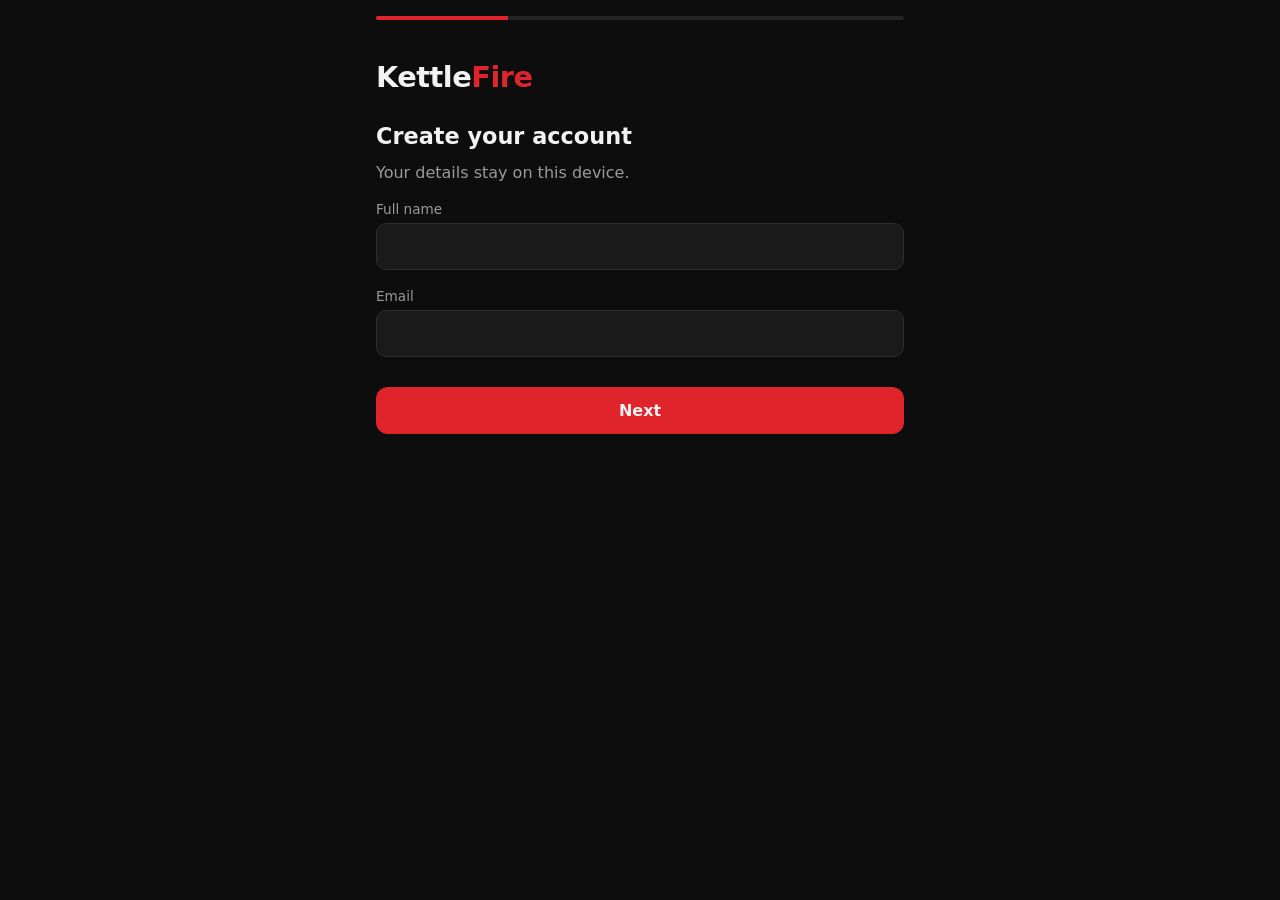
<file: index.html>
<!doctype html>
<html lang="en">
<head>
  <meta charset="utf-8">
  <meta name="viewport" content="width=device-width, initial-scale=1, viewport-fit=cover">
  <meta name="theme-color" content="#111111">
  <meta name="description" content="Kettlebell training plans, guided workouts and streak tracking.">
  <meta name="apple-mobile-web-app-capable" content="yes">
  <meta name="apple-mobile-web-app-status-bar-style" content="black-translucent">
  <meta name="apple-mobile-web-app-title" content="KettleFire">
  <title>KettleFire</title>
  <link rel="manifest" href="manifest.webmanifest">
  <link rel="icon" href="icons/icon-192.png" type="image/png">
  <link rel="apple-touch-icon" href="icons/icon-180.png">
  <link rel="stylesheet" href="css/style.css">
</head>
<body>
  <div id="app"></div>

  <nav id="tabbar" class="tabbar" hidden>
    <button data-tab="train" class="tab active"><span class="tab-ico">🏋️</span>Train</button>
    <button data-tab="calendar" class="tab"><span class="tab-ico">📅</span>Calendar</button>
    <button data-tab="profile" class="tab"><span class="tab-ico">👤</span>Profile</button>
  </nav>

  <script src="js/storage.js"></script>
  <script src="js/workouts.js"></script>
  <script src="js/calendar.js"></script>
  <script src="js/app.js"></script>
</body>
</html>
</file>
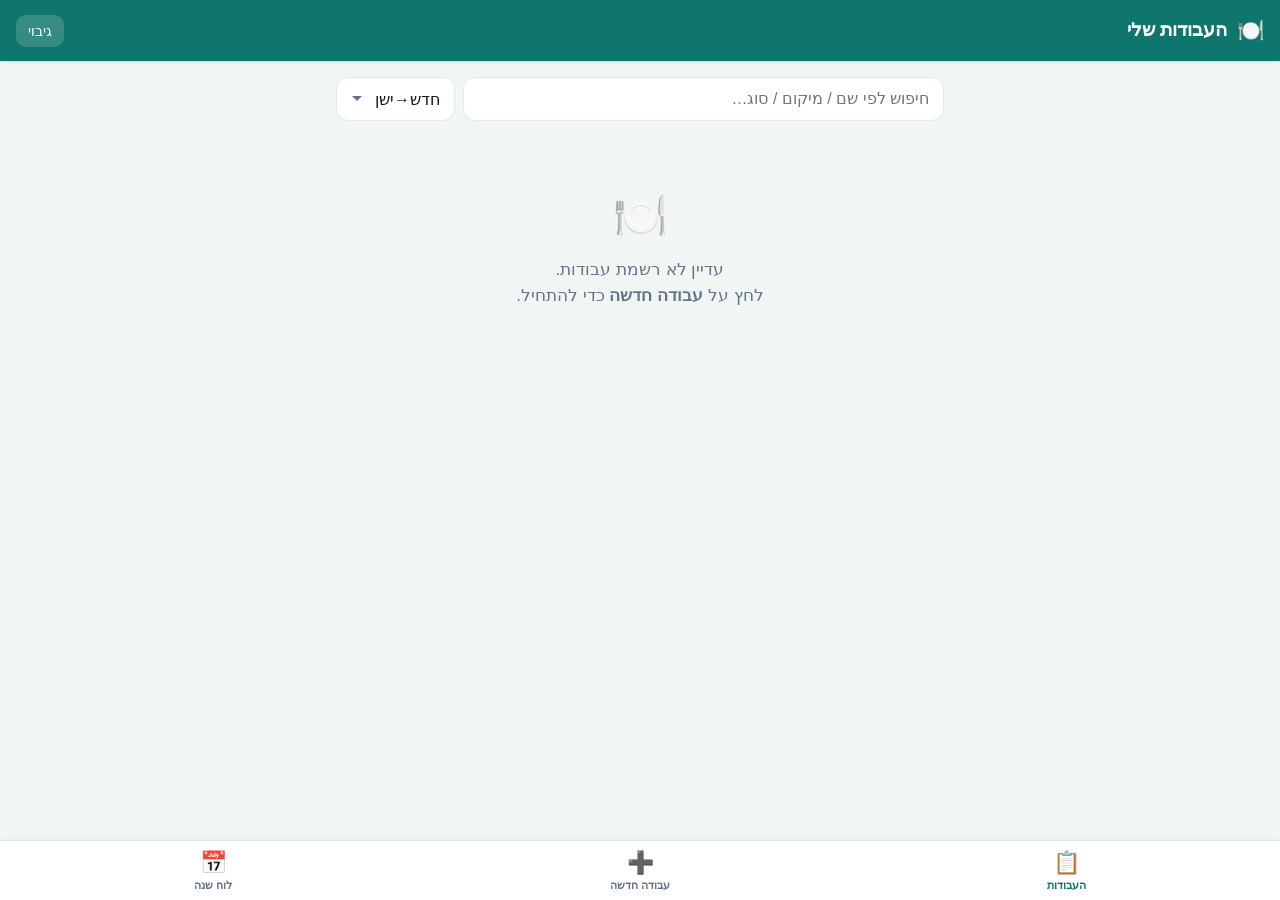
<file: docs/index.html>
<!DOCTYPE html>
<html lang="he" dir="rtl">
<head>
  <meta charset="UTF-8" />
  <meta name="viewport" content="width=device-width, initial-scale=1, viewport-fit=cover, maximum-scale=1" />
  <meta name="theme-color" content="#0f766e" />
  <meta name="apple-mobile-web-app-capable" content="yes" />
  <meta name="apple-mobile-web-app-status-bar-style" content="black-translucent" />
  <meta name="apple-mobile-web-app-title" content="אירועים" />
  <title>ניהול אירועים ומלצרים</title>
  <link rel="manifest" href="manifest.webmanifest" />
  <link rel="icon" href="icons/icon-192.png" />
  <link rel="apple-touch-icon" href="icons/icon-192.png" />
  <link rel="stylesheet" href="styles.css" />
</head>
<body>
  <header class="app-header">
    <span class="logo">🍽️</span>
    <h1 id="header-title">האירועים שלי</h1>
    <span class="spacer"></span>
    <button class="header-btn" id="btn-backup" title="גיבוי ושחזור">גיבוי</button>
  </header>

  <!-- ========== VIEW: NEW / EDIT JOB ========== -->
  <section class="view" id="view-form">
    <div class="section-title" id="form-mode-title">רישום עבודה חדשה</div>
    <form id="job-form" autocomplete="off">
      <input type="hidden" id="f-id" />

      <div class="card">
        <h3>פרטי הלקוח והאירוע</h3>
        <div class="field">
          <label for="f-client">שם הלקוח</label>
          <input type="text" id="f-client" placeholder="שם הלקוח" />
        </div>
        <div class="field">
          <label for="f-date">תאריך האירוע</label>
          <input type="date" id="f-date" />
        </div>
        <div class="row2">
          <div class="field">
            <label for="f-daytype">שבת / יום חול</label>
            <select id="f-daytype">
              <option value="">— בחר —</option>
              <option value="יום חול">יום חול</option>
              <option value="שבת">שבת</option>
            </select>
          </div>
          <div class="field">
            <label for="f-guests">כמות אורחים</label>
            <input type="number" id="f-guests" inputmode="numeric" min="0" placeholder="0" />
          </div>
        </div>
        <div class="field">
          <label for="f-eventtype">סוג האירוע</label>
          <select id="f-eventtype">
            <option value="">— בחר —</option>
            <option>בר מצווה</option>
            <option>בת מצווה</option>
            <option>שבת בר מצווה</option>
            <option>שבת בת מצווה</option>
            <option>שבת חתן</option>
            <option>שבת שבע ברכות</option>
            <option>שבע ברכות</option>
            <option>ברית</option>
            <option value="__other__">אחר…</option>
          </select>
          <input type="text" id="f-eventtype-other" class="hidden" placeholder="פרט את סוג האירוע" style="margin-top:8px" />
        </div>
        <div class="field">
          <label for="f-esthours">שעות משוערות של האירוע</label>
          <input type="number" id="f-esthours" inputmode="decimal" min="0" step="0.5" placeholder="לדוגמה 5" />
        </div>
      </div>

      <div class="card">
        <h3>מיקום</h3>
        <div class="field">
          <label for="f-location">מיקום האירוע</label>
          <input type="text" id="f-location" placeholder="עיר / אולם / כתובת" />
        </div>
        <div class="row2">
          <div class="field">
            <label for="f-hall">סוג המקום</label>
            <select id="f-hall">
              <option value="">— בחר —</option>
              <option>בית כנסת</option>
              <option>בית פרטי</option>
              <option>דירה</option>
              <option>אולם</option>
              <option value="__other__">אחר…</option>
            </select>
          </div>
          <div class="field">
            <label for="f-plates">סוג צלחות</label>
            <select id="f-plates">
              <option value="">— בחר —</option>
              <option>חד"פ</option>
              <option>רב פעמי</option>
            </select>
          </div>
        </div>
        <input type="text" id="f-hall-other" class="hidden" placeholder="פרט את סוג המקום" />
      </div>

      <div class="card">
        <h3>ניהול וצוות</h3>
        <div class="field">
          <label for="f-manager">מי המנהל באירוע</label>
          <select id="f-manager">
            <option value="">— בחר —</option>
            <option>טפר</option>
            <option>מיכה</option>
            <option value="__other__">אחר…</option>
          </select>
          <input type="text" id="f-manager-other" class="hidden" placeholder="שם המנהל" style="margin-top:8px" />
        </div>
        <div class="row2">
          <div class="field">
            <label for="f-numwaiters">כמות מלצרים</label>
            <input type="number" id="f-numwaiters" inputmode="numeric" min="0" max="60" placeholder="0" />
          </div>
          <div class="field">
            <label for="f-waiterrate">תשלום למלצר לשעה <span class="hint">(₪)</span></label>
            <input type="number" id="f-waiterrate" inputmode="decimal" min="0" placeholder="0" />
          </div>
        </div>

        <div class="toggle-row">
          <input type="checkbox" id="f-special-on" />
          <label for="f-special-on">יש מלצר מיוחד (תשלום גבוה יותר)</label>
        </div>
        <div id="special-fields" class="hidden">
          <div class="row2">
            <div class="field">
              <label for="f-special-name">שם המלצר המיוחד</label>
              <input type="text" id="f-special-name" placeholder="שם" />
            </div>
            <div class="field">
              <label for="f-special-rate">תשלום לשעה <span class="hint">(₪)</span></label>
              <input type="number" id="f-special-rate" inputmode="decimal" min="0" placeholder="0" />
            </div>
          </div>
        </div>

        <div class="field" id="waiter-names-field">
          <label>שמות המלצרים</label>
          <div id="waiter-names-container"></div>
          <div class="hint" id="waiter-names-hint">קבע קודם את כמות המלצרים כדי להזין שמות</div>
        </div>
      </div>

      <div class="card">
        <h3>תשלום</h3>
        <div class="field">
          <label for="f-total">סכום כולל שנתתי ללקוח <span class="hint">(₪)</span></label>
          <input type="number" id="f-total" inputmode="decimal" min="0" placeholder="0" />
        </div>
        <div class="toggle-row">
          <input type="checkbox" id="f-paid" />
          <label for="f-paid">הלקוח שילם</label>
        </div>
        <div id="calc-box" class="calc-box hidden"></div>
      </div>

      <div class="card">
        <h3>הערות</h3>
        <div class="field">
          <textarea id="f-notes" placeholder="הערות חופשיות, בקשות מיוחדות…"></textarea>
        </div>
      </div>

      <div class="btn-row" style="margin-bottom:14px">
        <button type="button" class="btn secondary" id="btn-cancel-edit">ביטול</button>
        <button type="submit" class="btn" id="btn-save">שמור עבודה</button>
      </div>
    </form>
  </section>

  <!-- ========== VIEW: LIST ========== -->
  <section class="view" id="view-list">
    <div class="list-controls">
      <input type="search" id="search-input" placeholder="חיפוש לפי שם / מיקום / סוג…" />
      <select id="sort-select" style="width:auto">
        <option value="date-desc">חדש→ישן</option>
        <option value="date-asc">ישן→חדש</option>
        <option value="upcoming">הקרובים</option>
      </select>
    </div>
    <div id="list-container"></div>
  </section>

  <!-- ========== VIEW: CALENDAR ========== -->
  <section class="view" id="view-calendar">
    <div class="cal-header">
      <button class="cal-nav" id="cal-prev">‹</button>
      <div class="title" id="cal-title"></div>
      <button class="cal-nav" id="cal-next">›</button>
    </div>
    <div class="cal-grid" id="cal-dow-row"></div>
    <div class="cal-grid" id="cal-grid" style="margin-top:4px"></div>
    <div class="cal-day-events" id="cal-day-events"></div>
  </section>

  <!-- ========== BOTTOM NAV ========== -->
  <nav class="bottom-nav">
    <button class="nav-btn" data-view="list"><span class="ic">📋</span>העבודות</button>
    <button class="nav-btn" data-view="form"><span class="ic">➕</span>עבודה חדשה</button>
    <button class="nav-btn" data-view="calendar"><span class="ic">📅</span>לוח שנה</button>
  </nav>

  <div class="toast" id="toast"></div>

  <!-- Confirm modal -->
  <div class="modal-backdrop" id="modal">
    <div class="modal">
      <p id="modal-text"></p>
      <div class="btn-row">
        <button class="btn secondary" id="modal-cancel">ביטול</button>
        <button class="btn danger" id="modal-ok">מחק</button>
      </div>
    </div>
  </div>

  <input type="file" id="import-file" accept="application/json" class="hidden" />

  <script src="app.js"></script>
</body>
</html>
</file>
<file: css/style.css>
:root {
  --bg: #0d0d0d;
  --surface: #1a1a1a;
  --surface-2: #242424;
  --border: #2e2e2e;
  --text: #f2f2f2;
  --muted: #9a9a9a;
  --red: #e0242c;
  --red-dark: #a3151b;
  --orange: #ff8a1f;
  --green: #3cbf6a;
  --radius: 14px;
  color-scheme: dark;
}

* { box-sizing: border-box; }

html, body {
  margin: 0;
  background: var(--bg);
  color: var(--text);
  font-family: system-ui, -apple-system, "Segoe UI", Roboto, sans-serif;
  -webkit-tap-highlight-color: transparent;
}

body { min-height: 100dvh; }

#app {
  max-width: 560px;
  margin: 0 auto;
  padding: calc(16px + env(safe-area-inset-top)) 16px calc(96px + env(safe-area-inset-bottom));
}

h1, h2, h3 { margin: 0 0 8px; line-height: 1.2; }
h2 { font-size: 1.4rem; }
h3 { font-size: 1rem; margin-top: 16px; }
p { line-height: 1.5; margin: 0 0 12px; }

.muted { color: var(--muted); }
.small { font-size: .85rem; }

.brand { font-size: 1.8rem; font-weight: 800; letter-spacing: -.5px; }
.brand span { color: var(--red); }
.page-title { font-size: 1.6rem; margin-bottom: 16px; }

.eyebrow {
  color: var(--red);
  font-size: .75rem;
  font-weight: 700;
  letter-spacing: .08em;
  text-transform: uppercase;
  margin-bottom: 6px;
}

/* ---- buttons ---- */
.btn {
  border: 0;
  border-radius: 12px;
  padding: 14px 20px;
  font: inherit;
  font-weight: 700;
  cursor: pointer;
  color: var(--text);
}
.btn.primary { background: var(--red); }
.btn.primary:active { background: var(--red-dark); }
.btn.ghost { background: transparent; border: 1px solid var(--border); }
.btn.block { display: block; width: 100%; margin-top: 12px; }
.btn.huge { padding: 22px; font-size: 1.3rem; }

.icon-btn {
  background: var(--surface-2);
  border: 0;
  color: var(--text);
  width: 36px; height: 36px;
  border-radius: 50%;
  font-size: 1.1rem;
  cursor: pointer;
}

/* ---- onboarding ---- */
.onboard { display: flex; flex-direction: column; gap: 4px; }
.onboard .brand { margin: 16px 0 24px; }

label {
  display: flex;
  flex-direction: column;
  gap: 6px;
  font-size: .85rem;
  color: var(--muted);
  margin-bottom: 14px;
}
input, select {
  background: var(--surface);
  border: 1px solid var(--border);
  border-radius: 10px;
  color: var(--text);
  font: inherit;
  font-size: 1rem;
  padding: 13px 12px;
  width: 100%;
}
input:focus, select:focus { outline: 2px solid var(--red); border-color: transparent; }
.row2 { display: grid; grid-template-columns: 1fr 1fr; gap: 12px; }

.progress { height: 4px; background: var(--surface-2); border-radius: 4px; overflow: hidden; margin-bottom: 20px; }
.progress div { height: 100%; background: var(--red); transition: width .3s; }

.chips { display: flex; flex-wrap: wrap; gap: 8px; margin-bottom: 18px; }
.chip {
  background: var(--surface);
  border: 1px solid var(--border);
  color: var(--text);
  border-radius: 999px;
  padding: 10px 16px;
  font: inherit;
  cursor: pointer;
  min-width: 46px;
}
.chip.on { background: var(--red); border-color: var(--red); font-weight: 700; }

.levels { display: grid; gap: 10px; margin-bottom: 12px; }
.level {
  text-align: left;
  background: var(--surface);
  border: 1px solid var(--border);
  border-radius: var(--radius);
  color: var(--text);
  padding: 14px 16px;
  font: inherit;
  cursor: pointer;
  display: flex;
  flex-direction: column;
  gap: 4px;
}
.level span { color: var(--muted); font-size: .85rem; }
.level.on { border-color: var(--red); box-shadow: inset 0 0 0 1px var(--red); }

.actions { display: flex; gap: 10px; margin-top: 12px; }
.actions .btn { flex: 1; }
.error { color: var(--red); min-height: 1.2em; }

/* ---- main ---- */
.top { display: flex; justify-content: space-between; align-items: center; margin-bottom: 16px; }
.top p { margin: 0; }

.streak-pill {
  background: rgba(255, 138, 31, .15);
  color: var(--orange);
  border: 1px solid rgba(255, 138, 31, .4);
  border-radius: 999px;
  padding: 8px 14px;
  font-weight: 800;
}
.streak-pill.large { font-size: 1.3rem; padding: 12px 22px; margin: 16px 0; }

.banner {
  background: var(--surface);
  border-left: 4px solid var(--red);
  border-radius: 10px;
  padding: 12px 14px;
  margin-bottom: 14px;
}
.banner.ok { border-color: var(--orange); }
.banner.rest { border-color: var(--muted); }

.card {
  background: var(--surface);
  border: 1px solid var(--border);
  border-radius: var(--radius);
  padding: 18px;
  margin-bottom: 14px;
}
.focus { color: var(--muted); font-size: .9rem; margin-top: -4px; }

.stats { display: grid; grid-template-columns: repeat(4, 1fr); gap: 8px; margin: 14px 0; }
.stats div {
  background: var(--surface-2);
  border-radius: 10px;
  padding: 10px 4px;
  text-align: center;
  display: flex;
  flex-direction: column;
}
.stats strong { font-size: 1.05rem; }
.stats span { color: var(--muted); font-size: .75rem; }

.ex-list { padding: 0; margin: 0 0 12px; list-style: none; counter-reset: ex; }
.ex-list li { border-bottom: 1px solid var(--border); counter-increment: ex; }
.ex-list summary {
  display: flex;
  justify-content: space-between;
  gap: 8px;
  padding: 12px 0;
  cursor: pointer;
  list-style: none;
}
.ex-list summary::-webkit-details-marker { display: none; }
.ex-list summary span:first-child::before { content: counter(ex) ". "; color: var(--red); font-weight: 700; }
.ex-list .reps { color: var(--muted); white-space: nowrap; }
.ex-list details p { color: var(--muted); font-size: .9rem; }

.kv { display: flex; justify-content: space-between; gap: 12px; padding: 10px 0; border-bottom: 1px solid var(--border); }
.kv:last-child { border-bottom: 0; }
.kv span { color: var(--muted); }

/* ---- calendar ---- */
.cal { margin-top: 14px; }
.cal-head { display: flex; align-items: center; justify-content: space-between; margin-bottom: 10px; }
.cal-title { font-weight: 700; }
.cal-grid { display: grid; grid-template-columns: repeat(7, 1fr); gap: 4px; }
.cal-dow { text-align: center; color: var(--muted); font-size: .75rem; padding: 4px 0; }
.cal-cell {
  aspect-ratio: 1;
  border-radius: 10px;
  background: var(--surface-2);
  display: flex;
  flex-direction: column;
  align-items: center;
  justify-content: center;
  font-size: .85rem;
  position: relative;
}
.cal-cell.empty { background: transparent; }
.cal-cell.today { outline: 2px solid var(--text); outline-offset: -2px; }
.cal-mark { font-size: .8rem; line-height: 1; }
.cal-cell.plan { background: rgba(224, 36, 44, .18); color: #ff7b80; }
.cal-cell.next { background: var(--red); font-weight: 800; }
.cal-cell.done-plain { color: var(--muted); }
.cal-cell.fire { background: var(--orange); color: #1a0d00; font-weight: 800; }
.cal-cell.missed { color: #555; }

.legend { display: flex; flex-wrap: wrap; align-items: center; gap: 6px 10px; color: var(--muted); font-size: .8rem; margin-top: 12px; }
.dot { width: 12px; height: 12px; border-radius: 4px; display: inline-block; }
.dot.plan { background: rgba(224, 36, 44, .35); }
.dot.next { background: var(--red); }
.dot.fire { background: var(--orange); }

.streak-big { color: var(--orange); font-size: 2rem; }
.streak-big small { color: var(--muted); font-size: .9rem; font-weight: 400; }

/* ---- tab bar ---- */
.tabbar {
  position: fixed;
  left: 0; right: 0; bottom: 0;
  display: flex;
  background: rgba(17, 17, 17, .96);
  backdrop-filter: blur(10px);
  border-top: 1px solid var(--border);
  padding-bottom: env(safe-area-inset-bottom);
  z-index: 10;
}
.tabbar[hidden] { display: none; }
.tab {
  flex: 1;
  background: none;
  border: 0;
  color: var(--muted);
  font: inherit;
  font-size: .75rem;
  padding: 10px 0 12px;
  display: flex;
  flex-direction: column;
  align-items: center;
  gap: 2px;
  cursor: pointer;
}
.tab-ico { font-size: 1.3rem; filter: grayscale(1); opacity: .7; }
.tab.active { color: var(--red); font-weight: 700; }
.tab.active .tab-ico { filter: none; opacity: 1; }

/* ---- player ---- */
.player { display: flex; flex-direction: column; min-height: calc(100dvh - 64px); }
.player-top { display: flex; align-items: center; justify-content: space-between; margin-bottom: 14px; }
.clock { font-variant-numeric: tabular-nums; font-weight: 700; }
.player-body { flex: 1; padding-top: 8px; }
.player-body.center, .player.center { text-align: center; justify-content: center; align-items: center; }
.ex-name { font-size: 2rem; }
.big-reps { font-size: 5rem; font-weight: 800; color: var(--red); line-height: 1; margin: 20px 0; }
.big-reps small { display: block; font-size: 1rem; color: var(--muted); font-weight: 400; margin-top: 6px; }
.ex-desc { color: var(--muted); }
.countdown { font-size: 5.5rem; font-weight: 800; font-variant-numeric: tabular-nums; margin: 24px 0; }
.player-body.center { display: flex; flex-direction: column; justify-content: center; }
.finish .fire-big { font-size: 5rem; }
.finish .btn { max-width: 320px; }
</file>
<file: docs/styles.css>
:root {
  --brand: #0f766e;
  --brand-dark: #0c4a47;
  --brand-light: #14b8a6;
  --bg: #f1f5f4;
  --card: #ffffff;
  --text: #0f172a;
  --muted: #64748b;
  --border: #e2e8f0;
  --danger: #dc2626;
  --ok: #16a34a;
  --warn: #d97706;
  --shadow: 0 1px 3px rgba(0,0,0,.08), 0 1px 2px rgba(0,0,0,.04);
  --radius: 14px;
}

* { box-sizing: border-box; -webkit-tap-highlight-color: transparent; }

html, body {
  margin: 0;
  padding: 0;
  background: var(--bg);
  color: var(--text);
  font-family: -apple-system, "Segoe UI", Roboto, "Helvetica Neue", Arial, "Noto Sans Hebrew", sans-serif;
  font-size: 17px;
  line-height: 1.5;
}

body { padding-bottom: 78px; }

/* ---------- Header ---------- */
.app-header {
  position: sticky;
  top: 0;
  z-index: 20;
  background: var(--brand);
  color: #fff;
  padding: 14px 16px calc(14px + env(safe-area-inset-top, 0px));
  padding-top: calc(14px + env(safe-area-inset-top, 0px));
  display: flex;
  align-items: center;
  gap: 10px;
  box-shadow: var(--shadow);
}
.app-header h1 { font-size: 19px; margin: 0; font-weight: 700; }
.app-header .logo { font-size: 22px; }
.app-header .spacer { flex: 1; }
.header-btn {
  background: rgba(255,255,255,.16);
  border: none;
  color: #fff;
  border-radius: 10px;
  padding: 8px 12px;
  font-size: 14px;
  font-family: inherit;
  cursor: pointer;
}
.header-btn:active { background: rgba(255,255,255,.28); }

/* ---------- Views ---------- */
.view { display: none; padding: 16px; max-width: 640px; margin: 0 auto; }
.view.active { display: block; animation: fade .18s ease; }
@keyframes fade { from { opacity: 0; transform: translateY(4px);} to {opacity:1; transform:none;} }

.section-title { font-size: 15px; color: var(--muted); font-weight: 600; margin: 4px 2px 12px; }

/* ---------- Form ---------- */
.field { margin-bottom: 16px; }
.field label { display: block; font-size: 14px; font-weight: 600; margin-bottom: 6px; color: #334155; }
.field .hint { font-size: 12px; color: var(--muted); font-weight: 400; }
input, select, textarea {
  width: 100%;
  font-family: inherit;
  font-size: 16px;
  padding: 12px 14px;
  border: 1px solid var(--border);
  border-radius: 12px;
  background: var(--card);
  color: var(--text);
  outline: none;
  transition: border-color .15s, box-shadow .15s;
}
input:focus, select:focus, textarea:focus {
  border-color: var(--brand-light);
  box-shadow: 0 0 0 3px rgba(20,184,166,.15);
}
textarea { resize: vertical; min-height: 80px; }
select {
  appearance: none;
  background-image: url("data:image/svg+xml,%3Csvg xmlns='http://www.w3.org/2000/svg' width='12' height='8' viewBox='0 0 12 8'%3E%3Cpath fill='%2364748b' d='M1 1l5 5 5-5'/%3E%3C/svg%3E");
  background-repeat: no-repeat;
  background-position: left 14px center;
  padding-left: 38px;
}
.row2 { display: grid; grid-template-columns: 1fr 1fr; gap: 12px; }
.card {
  background: var(--card);
  border: 1px solid var(--border);
  border-radius: var(--radius);
  padding: 16px;
  margin-bottom: 16px;
  box-shadow: var(--shadow);
}
.card > h3 { margin: 0 0 12px; font-size: 15px; color: var(--brand-dark); }

.waiter-name-row { display: flex; align-items: center; gap: 8px; margin-bottom: 8px; }
.waiter-name-row .idx {
  flex: 0 0 auto; width: 30px; height: 30px; border-radius: 50%;
  background: var(--bg); color: var(--muted); font-size: 13px; font-weight: 700;
  display: flex; align-items: center; justify-content: center;
}
.waiter-name-row input { flex: 1; }

.toggle-row { display: flex; align-items: center; gap: 10px; margin-bottom: 12px; }
.toggle-row input[type=checkbox] { width: 22px; height: 22px; accent-color: var(--brand); flex: 0 0 auto; }
.toggle-row label { margin: 0; }

.hidden { display: none !important; }

.calc-box {
  background: #ecfdf5;
  border: 1px solid #a7f3d0;
  border-radius: 12px;
  padding: 12px 14px;
  font-size: 14px;
  margin-bottom: 16px;
}
.calc-box .line { display: flex; justify-content: space-between; padding: 3px 0; }
.calc-box .line.total { font-weight: 700; border-top: 1px dashed #6ee7b7; margin-top: 5px; padding-top: 7px; }
.calc-box .profit-pos { color: var(--ok); }
.calc-box .profit-neg { color: var(--danger); }

.btn {
  display: inline-flex; align-items: center; justify-content: center; gap: 8px;
  width: 100%;
  padding: 15px;
  font-size: 17px; font-weight: 700; font-family: inherit;
  border: none; border-radius: 12px;
  background: var(--brand); color: #fff;
  cursor: pointer;
}
.btn:active { background: var(--brand-dark); }
.btn.secondary { background: var(--bg); color: var(--text); border: 1px solid var(--border); }
.btn.danger { background: #fef2f2; color: var(--danger); border: 1px solid #fecaca; }
.btn-row { display: flex; gap: 10px; }
.btn-row .btn { width: auto; flex: 1; }

/* ---------- List ---------- */
.list-controls { display: flex; gap: 8px; margin-bottom: 14px; }
.list-controls input { flex: 1; }
.empty {
  text-align: center; color: var(--muted); padding: 48px 20px;
}
.empty .big { font-size: 44px; margin-bottom: 8px; }

.event-card {
  background: var(--card);
  border: 1px solid var(--border);
  border-radius: var(--radius);
  margin-bottom: 12px;
  box-shadow: var(--shadow);
  overflow: hidden;
}
.event-head {
  padding: 14px 16px;
  cursor: pointer;
  display: flex;
  align-items: flex-start;
  gap: 12px;
}
.event-head .cal-chip {
  flex: 0 0 auto;
  width: 52px;
  text-align: center;
  background: var(--brand);
  color: #fff;
  border-radius: 10px;
  overflow: hidden;
  line-height: 1.1;
}
.event-head .cal-chip .d { font-size: 20px; font-weight: 800; padding-top: 5px; }
.event-head .cal-chip .m { font-size: 11px; background: var(--brand-dark); padding: 3px 0; }
.event-head .info { flex: 1; min-width: 0; }
.event-head .info .name { font-weight: 700; font-size: 17px; }
.event-head .info .meta { font-size: 13px; color: var(--muted); margin-top: 2px; }
.event-head .info .tags { margin-top: 6px; display: flex; flex-wrap: wrap; gap: 5px; }
.tag {
  font-size: 11px; padding: 2px 8px; border-radius: 20px;
  background: var(--bg); color: #475569;
}
.tag.type { background: #eff6ff; color: #1d4ed8; }
.tag.shabbat { background: #fef3c7; color: #b45309; }
.tag.paid { background: #dcfce7; color: #15803d; }
.event-head .chevron { flex: 0 0 auto; color: var(--muted); transition: transform .2s; align-self: center; }
.event-card.open .chevron { transform: rotate(180deg); }

.event-body { display: none; padding: 0 16px 16px; border-top: 1px solid var(--border); }
.event-card.open .event-body { display: block; }
.detail-grid { display: grid; grid-template-columns: 1fr 1fr; gap: 10px 14px; margin-top: 14px; }
.detail-grid .full { grid-column: 1 / -1; }
.detail-item .k { font-size: 12px; color: var(--muted); }
.detail-item .v { font-size: 15px; font-weight: 600; }
.detail-item .v.empty-v { color: #cbd5e1; font-weight: 400; }
.waiters-list { margin: 4px 0 0; padding: 0; list-style: none; }
.waiters-list li { padding: 3px 0; font-size: 15px; }
.waiters-list li .star { color: var(--warn); }
.detail-actions { display: flex; gap: 10px; margin-top: 16px; }
.detail-actions .btn { flex: 1; }

/* ---------- Calendar ---------- */
.cal-header {
  display: flex; align-items: center; justify-content: space-between;
  margin-bottom: 14px;
}
.cal-header .title { font-size: 18px; font-weight: 700; }
.cal-nav {
  width: 40px; height: 40px; border-radius: 50%;
  border: 1px solid var(--border); background: var(--card);
  font-size: 20px; cursor: pointer; color: var(--brand);
}
.cal-grid { display: grid; grid-template-columns: repeat(7, 1fr); gap: 4px; }
.cal-dow { text-align: center; font-size: 12px; color: var(--muted); font-weight: 600; padding: 4px 0; }
.cal-cell {
  aspect-ratio: 1 / 1;
  border-radius: 10px;
  border: 1px solid transparent;
  display: flex; flex-direction: column; align-items: center; justify-content: center;
  font-size: 15px; cursor: default; position: relative;
  background: var(--card);
}
.cal-cell.blank { background: transparent; }
.cal-cell.today { border-color: var(--brand-light); font-weight: 700; }
.cal-cell.has-events { background: var(--brand); color: #fff; cursor: pointer; font-weight: 700; }
.cal-cell.has-events .dot {
  position: absolute; bottom: 6px; font-size: 10px;
  background: #fff; color: var(--brand); border-radius: 20px;
  min-width: 16px; height: 16px; display: flex; align-items: center; justify-content: center; padding: 0 4px;
}
.cal-cell.selected { outline: 3px solid var(--brand-light); outline-offset: -1px; }

.cal-day-events { margin-top: 18px; }
.cal-day-events h3 { font-size: 15px; margin: 0 0 10px; color: var(--brand-dark); }

/* ---------- Bottom Nav ---------- */
.bottom-nav {
  position: fixed; bottom: 0; left: 0; right: 0; z-index: 30;
  background: var(--card);
  border-top: 1px solid var(--border);
  display: flex;
  padding-bottom: env(safe-area-inset-bottom, 0px);
  box-shadow: 0 -1px 6px rgba(0,0,0,.04);
}
.nav-btn {
  flex: 1; background: none; border: none; cursor: pointer;
  padding: 9px 4px 8px; font-family: inherit;
  display: flex; flex-direction: column; align-items: center; gap: 3px;
  color: var(--muted); font-size: 11px; font-weight: 600;
}
.nav-btn .ic { font-size: 22px; }
.nav-btn.active { color: var(--brand); }

/* ---------- Toast ---------- */
.toast {
  position: fixed; bottom: 90px; left: 50%; transform: translateX(-50%);
  background: #0f172a; color: #fff; padding: 11px 20px; border-radius: 30px;
  font-size: 14px; z-index: 100; opacity: 0; pointer-events: none;
  transition: opacity .2s, transform .2s; max-width: 90%; text-align: center;
}
.toast.show { opacity: 1; transform: translateX(-50%) translateY(0); }

/* ---------- Modal (confirm) ---------- */
.modal-backdrop {
  position: fixed; inset: 0; background: rgba(15,23,42,.5); z-index: 90;
  display: none; align-items: center; justify-content: center; padding: 24px;
}
.modal-backdrop.show { display: flex; }
.modal {
  background: var(--card); border-radius: 16px; padding: 22px; max-width: 340px; width: 100%;
  text-align: center; box-shadow: 0 10px 40px rgba(0,0,0,.25);
}
.modal p { margin: 0 0 18px; font-size: 16px; }
.modal .btn-row { }
</file>
